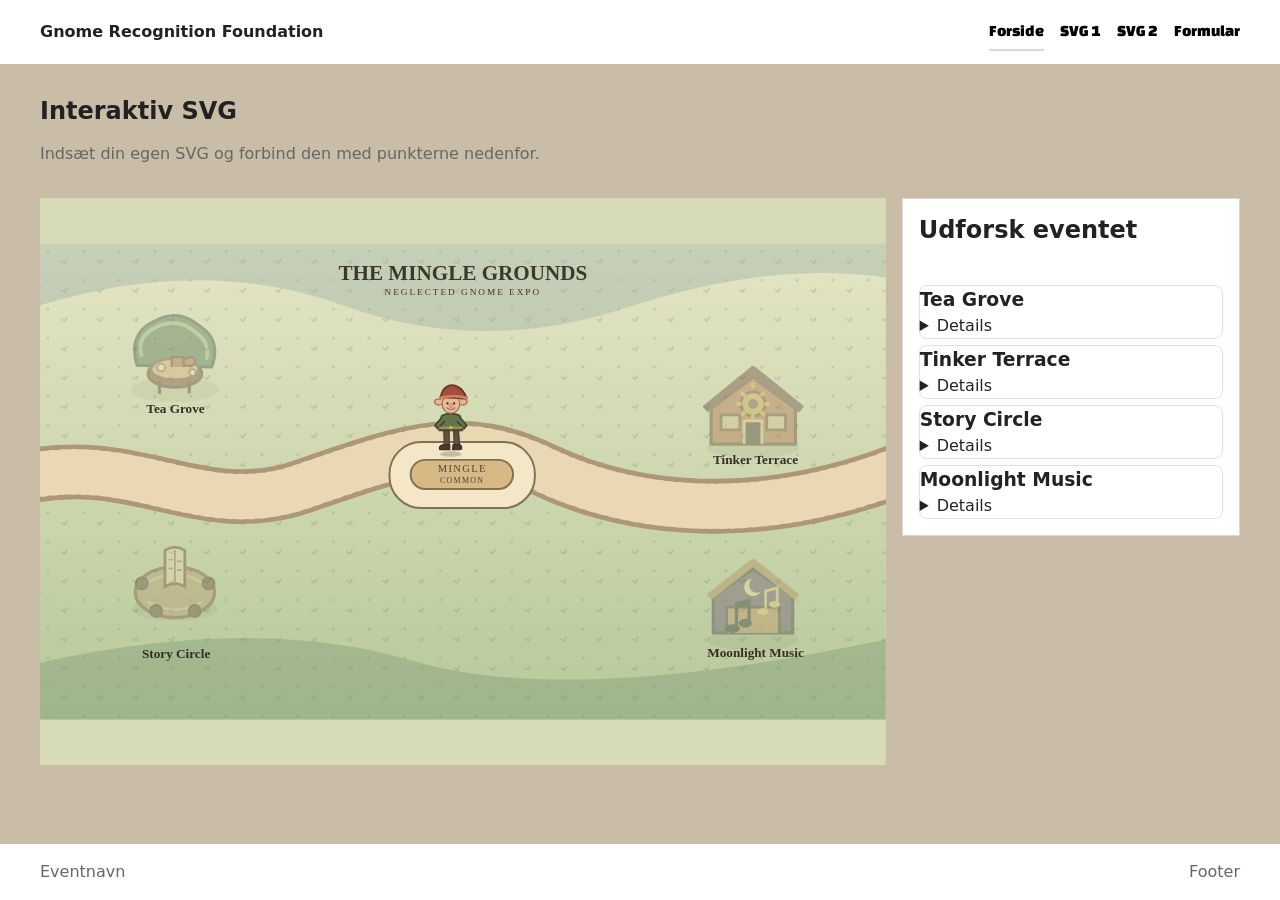
<file: svg.html>
<!doctype html>
<html lang="da">
  <head>
    <meta charset="UTF-8" />
    <meta name="viewport" content="width=device-width, initial-scale=1.0" />
    <title>Interaktiv SVG | Eventnavn</title>
    <link rel="stylesheet" href="./css/starter.css" />
    <link rel="stylesheet" href="./css/style.css" />
    <link rel="stylesheet" href="./css/mystyle.css" />
  </head>

  <body>
    <header class="site-header">
      <div class="header-content">
        <a class="site-logo" href="./">Gnome Recognition Foundation</a>
        <nav class="site-nav">
          <button>Menu</button>
          <ul class="menu" id="menu" popover>
            <li><a href="./" aria-current="page">Forside</a></li>
            <li><a href="./svg.html">SVG 1</a></li>
            <li><a href="./svg2.html">SVG 2</a></li>
            <li><a href="./form.html">Formular</a></li>
          </ul>
        </nav>
      </div>
    </header>

    <main>
      <section class="svg-page">
        <header class="svg-intro">
          <h1>Interaktiv SVG</h1>
          <p>Indsæt din egen SVG og forbind den med punkterne nedenfor.</p>
        </header>

        <section class="svg-layout">
          <div class="mingle-svg">
            <div class="map-wrapper">
              <svg class="mingle-map" viewBox="0 0 1536 1030.48">
                <use href="./img/mingle-simple.svg#background"></use>
                <use class="location-tea semi-transparent" href="./img/mingle.svg#tea-grove" x="150" y="200" width="190" height="184" />
                <use class="location-tinker semi-transparent" href="./img/mingle.svg#tinker-terrace" x="1200" y="300" width="190" height="184" />
                <use class="location-story semi-transparent" href="./img/mingle.svg#story-circle" x="150" y="600" width="190" height="184" />
                <use class="location-moonlight semi-transparent" href="./img/mingle.svg#moonlight-music" x="1200" y="650" width="190" height="184" />
                <use class="gnome" href="./img/gnome-redrawn.svg#gnome"></use>
              </svg>
            </div>
          </div>

          <article class="panel">
            <h2>Udforsk eventet</h2>
            <div class="accordion">
              <!-- TODO: Lav om til details/summary -->
              <summary class="accordion-item">
                <h3>Tea Grove</h3>
                <details id="details-first" name="accordion-info">
                  <p>Beskriv første område, aktivitet eller del af dit event.</p>
                </details>
              </summary>
              <summary class="accordion-item">
                <h3>Tinker Terrace</h3>
                <details id="details-second" name="accordion-info">
                  <p>Beskriv andet område, aktivitet eller del af dit event.</p>
                </details>
              </summary>
              <summary class="accordion-item">
                <h3>Story Circle</h3>
                <details id="details-third" name="accordion-info">
                  <p>Beskriv tredje område, aktivitet eller del af dit event.</p>
                </details>
              </summary>
              <summary class="accordion-item">
                <h3>Moonlight Music</h3>
                <details id="details-fourth" name="accordion-info">
                  <p>Beskriv fjerde område, aktivitet eller del af dit event.</p>
                </details>
              </summary>
            </div>
          </article>
        </section>
      </section>
    </main>

    <footer class="site-footer">
      <div class="footer-content">
        <p>Eventnavn</p>
        <p>Footer</p>
      </div>
    </footer>
    <script src="./js/script.js"></script>
  </body>
</html>
</file>
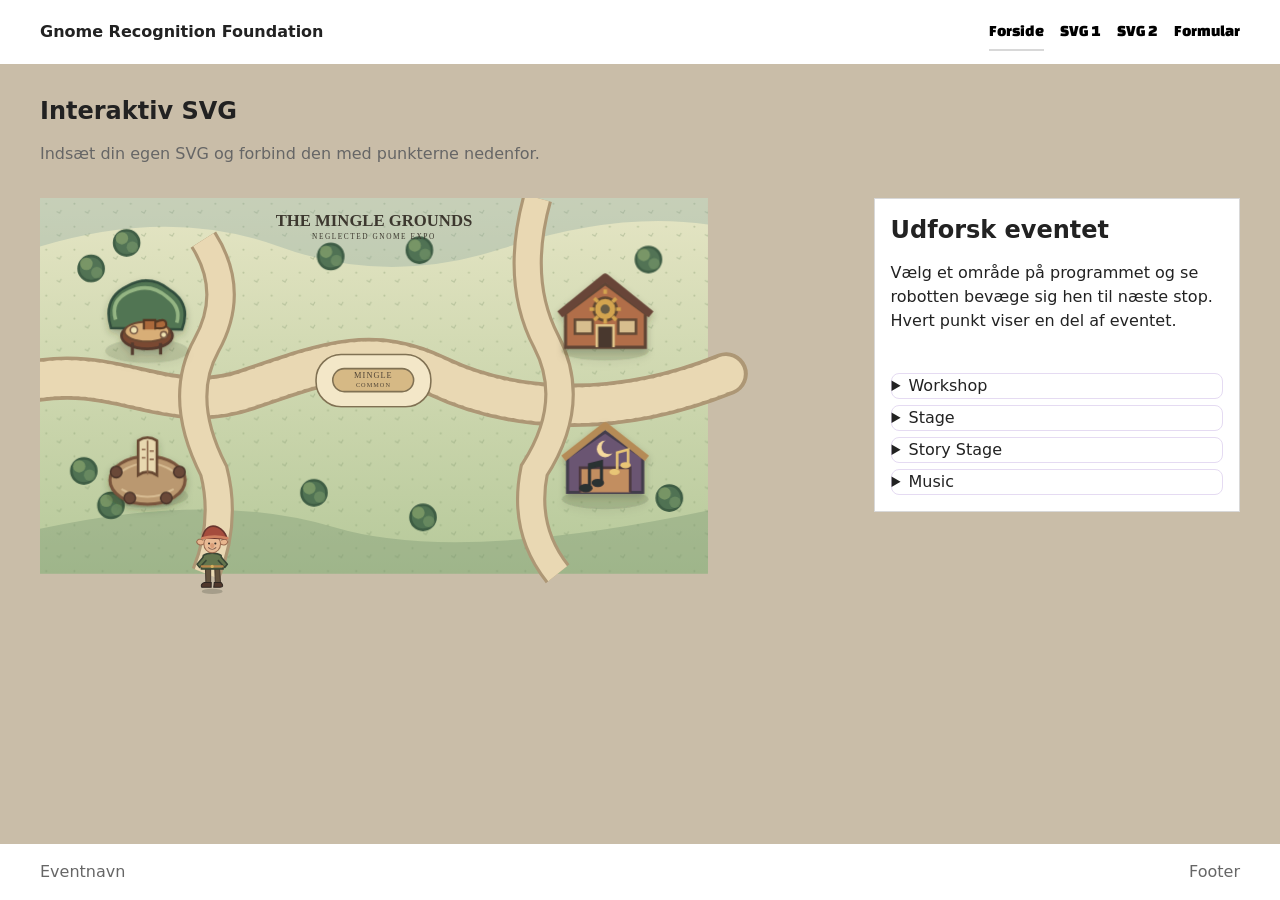
<file: svg2.html>
<!doctype html>
<html lang="da">
  <head>
    <meta charset="UTF-8" />
    <meta name="viewport" content="width=device-width, initial-scale=1.0" />
    <title>Interaktiv SVG | Eventnavn</title>
    <link rel="stylesheet" href="./css/starter.css" />
    <link rel="stylesheet" href="./css/style.css" />
    <link rel="stylesheet" href="./css/mystyle2.css" />
  </head>

  <body>
    <header class="site-header">
      <div class="header-content">
        <a class="site-logo" href="./">Gnome Recognition Foundation</a>
        <nav class="site-nav">
          <button>Menu</button>
          <ul class="menu" id="menu" popover>
            <li><a href="./" aria-current="page">Forside</a></li>
            <li><a href="./svg.html">SVG 1</a></li>
            <li><a href="./svg2.html">SVG 2</a></li>
            <li><a href="./form.html">Formular</a></li>
          </ul>
        </nav>
      </div>
    </header>

    <main>
      <section class="svg-page">
        <header class="svg-intro">
          <h1>Interaktiv SVG</h1>
          <p>Indsæt din egen SVG og forbind den med punkterne nedenfor.</p>
        </header>

        <article class="svg-layout">
          <div class="mingle-svg">
            <svg class="event-map" viewBox="0 0 1536 1030.48">
              <use href="../img/mingle.svg#background"></use>
              <use class="gnome" href="../img/gnome-redrawn.svg#gnome"></use>
            </svg>
          </div>

          <div class="panel">
            <h2>Udforsk eventet</h2>
            <p>Vælg et område på programmet og se robotten bevæge sig hen til næste stop. Hvert punkt viser en del af eventet.</p>
            <div class="accordion">
              <details class="accordion-item" name="accordion" data-position="first" id="details-first">
                <summary>Workshop</summary>
                <div>Start her, hent dit pass og få overblik over dagens program. Her møder du også de andre deltagere, før oplæggene begynder.</div>
              </details>
              <details class="accordion-item" name="accordion" data-position="second" id="details-second">
                <summary>Stage</summary>
                <div>På scenen deler oplægsholdere cases, idéer og metoder fra arbejdet med digitale produkter, design og nye teknologier.</div>
              </details>
              <details class="accordion-item" name="accordion" data-position="third" id="details-third">
                <summary>Story Stage</summary>
                <div>I Code Lab kan du prøve teknikkerne selv. Tag din computer med, eksperimentér med CSS og byg videre på dagens eksempler.</div>
              </details>
              <details class="accordion-item" name="accordion" data-position="fourth" id="details-fourth">
                <summary>Music</summary>
                <div>I Code Lab kan du prøve teknikkerne selv. Tag din computer med, eksperimentér med CSS og byg videre på dagens eksempler.</div>
              </details>
            </div>
          </div>
        </article>
      </section>
    </main>

    <footer class="site-footer">
      <div class="footer-content">
        <p>Eventnavn</p>
        <p>Footer</p>
      </div>
    </footer>
    <script src="./js/script2.js"></script>
  </body>
</html>
</file>
<file: css/starter.css>
*,
::before,
::after {
  box-sizing: border-box;
  margin: 0;
  padding: 0;
}

html {
  interpolate-size: allow-keywords;
  font-family: system-ui, sans-serif;
  line-height: 1.5;
  -webkit-font-smoothing: antialiased;
}

h1,
h2 {
  line-height: 1.25;
}

p,
li {
  text-wrap: pretty;
}

img,
svg {
  display: block;
  width: 100%;
  height: auto;
}

label {
  display: block;
}

input,
button,
textarea,
select {
  font: inherit;
  color: inherit;
  background-color: transparent;
  font-size: max(1em, 16px);
  padding: 0;
  margin: 0;
}

input:where([type="checkbox"], [type="radio"]) {
  width: 1em;
  height: 1em;
}

textarea {
  resize: none;
  min-height: 4lh;
}

legend {
  padding: 0;
}

select,
::picker(select) {
  appearance: base-select;
}

[popover] {
  margin: revert;
}

dialog {
  overscroll-behavior: none;

  &::backdrop {
    overflow: hidden;
    overscroll-behavior: contain;
  }
}

.visually-hidden {
  position: absolute;
  width: 1px;
  height: 1px;
  overflow: hidden;
  white-space: nowrap;
  clip-path: inset(100%);
}
</file>
<file: css/style.css>
/* Variabler */
html {
  --color-page: #c9bda8;
  --color-surface: #fff;
  --color-text: #222;
  --color-muted: #666;
  --color-border: #d8d8d8;
  --space-05: 0.5rem;
  --space-1: 1rem;
  --space-2: 2rem;
  --space-3: 3rem;

  background: var(--color-page);
  color: var(--color-text);
}

/* Globalt layout */
body {
  margin: 0;
  min-height: 100svh;
  display: grid;
  grid-template-rows: auto 1fr auto;
  grid-template-columns: minmax(1rlh, 1fr) minmax(0, 75rem) minmax(1rlh, 1fr);
}

h1,
h2,
h3,
p {
  margin: 0;
}

main {
  display: grid;
  grid-template-columns: inherit;
  grid-column: 1 / -1;
  align-content: start;
}

main > * {
  grid-column: 2;
  padding-block: var(--space-2);
}

.svg-page {
  display: grid;
  gap: var(--space-2);
}

.svg-intro {
  display: grid;
  gap: var(--space-1);
  max-width: 60ch;
}

.svg-intro p {
  color: var(--color-muted);
}

.svg-layout {
  display: grid;
  gap: var(--space-2);
  align-items: start;
  @media (width > 800px) {
    grid-template-columns: 1fr min(40%, 36ch);
  }
}

.form-page {
  display: grid;
  gap: var(--space-2);
  @media (width > 600px) {
    grid-template-columns: min(40%, 50ch) 1fr;
  }
}

.form-intro {
  display: grid;
  gap: var(--space-1);
  align-content: start;
  max-width: 60ch;
}

.form-intro p {
  color: var(--color-muted);
}

.opsamling-page {
  display: grid;
  gap: var(--space-2);
  align-items: start;

  @media (width > 800px) {
    grid-template-columns: minmax(0, 44ch) minmax(20rem, 1fr);
  }
}

.opsamling-intro {
  display: grid;
  gap: var(--space-1);
  max-width: 60ch;
}

.opsamling-intro p {
  color: var(--color-muted);
}

.error-page {
  display: grid;
  gap: var(--space-1);
  max-width: 60ch;
}

.error-page p {
  color: var(--color-muted);
}

/* Header og footer */
.site-header,
.site-footer {
  grid-column: 1 / -1;

  display: grid;
  grid-template-columns: inherit;
  background: var(--color-surface);
}

.header-content,
.footer-content {
  grid-column: 2;
}

.header-content {
  min-height: 4rem;
  display: flex;
  justify-content: space-between;
  align-items: center;
  gap: var(--space-1);
}

.site-logo {
  color: inherit;
  font-weight: 700;
  text-decoration: none;
}

.footer-content {
  padding-block: var(--space-1);
  display: flex;
  flex-wrap: wrap;
  justify-content: space-between;
  gap: var(--space-1);
  color: var(--color-muted);
}

/* Navigation */
[popover] {
  margin: 0;
  padding: 0;
  border: none;
  background: transparent;
}

.site-nav button {
  padding: 0.4rem 0.7rem;
  border: 1px solid var(--color-border);
  background: var(--color-surface);
  @media (width > 600px) {
    display: none;
  }
}

.menu {
  margin: 0;
  padding: var(--space-1);
  list-style: none;
  background: var(--color-surface);
  border: 1px solid var(--color-border);
  @media (width > 600px) {
    display: flex;
    gap: var(--space-1);
    padding: 0;
    border: none;
    background: none;
    position: static;
  }
}

.menu a {
  display: block;
  padding: 0.4rem 0;
  color: inherit;
  text-decoration: none;
  border-bottom: 2px solid #0000;
}

.menu a[aria-current="page"] {
  border-bottom-color: var(--color-border);
}

/* Flader */
.panel,
.svg-placeholder,
.form-placeholder,
.opsamling-placeholder {
  background: var(--color-surface);
  border: 1px solid var(--color-border);
}

.panel {
  padding: var(--space-1);
  display: grid;
  gap: var(--space-1);
}

.svg-placeholder,
.opsamling-placeholder {
  min-height: -webkit-fill-available;
  min-height: stretch;
}

.form-placeholder {
  min-height: -webkit-fill-available;
  min-height: stretch;
  padding: var(--space-1);
}

/* Details */
.accordion {
  display: grid;
  gap: var(--space-05);
}

.accordion-item {
  border: 1px solid var(--color-border);
  background: var(--color-surface);
}

.accordion-item p {
  padding: 0 var(--space-1) var(--space-1);
  color: var(--color-muted);
}

/* Knap/link */
.button {
  justify-self: start;
  display: inline-block;
  padding: 0.5rem 0.8rem;
  border: 1px solid var(--color-border);
  background: var(--color-surface);
  color: inherit;
  text-decoration: none;
}
</file>
<file: css/mystyle.css>
@font-face {
  font-family: iso;
  src: url(../fonts/Isometra-Regular.ttf);
}
@font-face {
  font-family: cha;
  src: url(../fonts/ChangaOne-Regular.ttf);
}
@font-face {
  font-family: rub;
  src: url(../fonts/Rubik-VariableFont_wght.ttf);
}

@keyframes parallax {
  from {
    object-position: center;
  }
  to {
    object-position: top;
  }
}

.site-nav {
  a {
    font-family: cha;
    font-weight: 100;
  }
}
.section-type {
  position: relative;
  font-family: rub;
  background-color: rgb(67, 65, 65);
  color: #e1dfdf;
  line-height: 1.2rem;
  width: max-content;
  height: min-content;
  padding: 0 2.5rem 0.05rem 1.2rem;
  margin-bottom: 0.5rem;
  &::before {
    content: "";
    position: absolute;
    left: -10px;
    top: -25%;
    width: 20px;
    height: 20px;
    border-radius: 35%;
    background: var(--color-page);
  }
  &::after {
    content: "";
    position: absolute;
    right: -10px;
    top: 25%;
    width: 20px;
    height: 20px;
    border-radius: 35%;
    background: var(--color-page);
  }
}
.btn {
  display: inline-block;
  padding: 5px;
  background-color: rgb(135, 46, 46);
  color: rgb(239, 240, 240);
  text-decoration: none;
  margin: 0 1rem 0 0;
  font: inherit;
  font-family: cha;
  height: max-content;
}
.hero {
  display: grid;
  grid-template-columns: 1fr 2fr;
  gap: 2rem;
  & > img {
    grid-area: 1/2;
    height: 100%;
    object-fit: cover;
  }
  & > div {
    height: 100%;
    display: grid;
    grid-template-rows: 1lh min-content min-content;
    row-gap: 1rem;
    grid-area: 1/1;

    h1 {
      font-family: iso;
    }
    p {
      font-family: rub;
    }
    .header-cta-container {
      margin-top: 1rem;
      display: flex;
      align-items: flex-end;
    }
  }
}
.stat-banner {
  grid-template-columns: inherit;
  grid-column: 1/-1;
  width: 100%;
  .stat-headline {
    font-size: 1.2rem;
    font-family: iso;
  }

  .banner-item-container {
    display: flex;
    justify-content: space-around;
  }
  .banner-item {
    p {
      font-family: rub;
      font-size: 0.85rem;
    }
  }
  :is(.stat-headline, p) {
    text-align: center;
  }
}
.cards-container {
  display: grid;
  grid-template-columns: repeat(3, 1fr);
  gap: 1rem;
  h2 {
    font-family: iso;
    font-size: 1rem;
    min-height: 2lh;
    display: flex;
    align-items: flex-end;
    margin: 0.5rem 0;
  }
  .card {
    display: flex;
    flex-direction: column;
    justify-content: space-between;
    border: 1px solid #ccc;
    border-radius: 10px;
    padding: 0.5rem 1rem;

    .card-content {
      .card-img {
        width: 100%;
        aspect-ratio: 1/0.6;
        img {
          height: 100%;
          object-fit: cover;
          animation: parallax linear both;
          animation-timeline: view();
        }
      }
    }
    p {
      font-size: 0.8rem;
    }
    div:has(button) {
      display: flex;
      justify-content: center;
    }
    button {
      justify-self: center;
      margin-top: 0.5rem;
      appearance: none;
      border: none;
      padding: 5px;
      cursor: pointer;
    }
  }
}
.card-detail {
  background-color: var(--color-surface);
  width: clamp(200px, 50vw, 500px);
  max-height: 90dvh;
  overflow-y: auto;
  margin: auto;
  border-radius: 10px;
  padding: 0 1rem 1.5rem 1rem;
  border: 1px solid #ccc;
  box-shadow: 3px 3px 3px rgba(0, 0, 0, 0.5);
  .datetime {
    color: #928d8d;
  }
  .tags {
    border-top: 1px solid #ccc;
    border-bottom: 1px solid #ccc;
  }
  .admission {
    background-color: rgb(213, 213, 213);
    padding: 1px 4px;
  }
  h2 {
    line-height: 1;
  }
  h3 {
    font-family: iso;
    font-size: 0.8rem;
  }
  div:first-of-type {
    display: grid;
    grid-template-columns: 2fr 1fr;
    gap: 0.1rem 1rem;
    margin-bottom: 1rem;
    p {
      grid-column: 1;
    }
    p:last-of-type {
      grid-row: 3;
      grid-column: 1/-1;
    }
    img {
      grid-row: 1 / span 2;
      grid-column: 2;
      margin-top: 1rem;
    }
  }
  p,
  li {
    font-size: 0.8rem;
    font-family: rub;
    margin: 0.4rem 0;
  }
  p::first-letter {
    font-weight: 500;
  }
  ul {
    list-style: none;
  }
}
#activity-details-1 {
  li::before {
    content: "\26CF ";
    padding-right: 0.5rem;
  }
}
#activity-details-2 {
  li::before {
    content: "\1F3B5 ";
    padding-right: 0.5rem;
  }
}
#activity-details-3 {
  li::before {
    content: "\269C ";
    color: rgb(255, 102, 0);
    padding-right: 0.5rem;
  }
}

/* SVG */
.svg-layout {
  display: grid;
  grid-template-columns: 5fr 2fr;
  gap: 1rem;
}
.gnome {
  transform: translate(45%, 30%);
  transition: transform 1.5s ease-in-out;
}

.accordion {
  display: grid;
  gap: 0.25rlh;
  margin-top: 1rlh;
}

.accordion-item {
  background: #fff;
  border-radius: 8px;
  border: 1px solid #e5dbf2;
  transition: border, background;
  transition-duration: 0.3s;

  &:open {
    border-color: #784fcf;
    background: oklch(0.985 0.012 300);
  }

  summary {
    cursor: pointer;
    padding: 0.75lh;
    display: flex;
    justify-content: space-between;
    gap: 0.5rlh;
    font-weight: 600;
    transition: 0.3s;

    &::marker {
      content: none;
    }

    &:after {
      /*content: "+";*/
      content: var(--arrow-down);
      width: 1rem;
      height: 1rem;
      transition: 0.3s;
    }

    .accordion-item:open & {
      padding-block-end: 0.5rlh;
      color: oklch(0.4 0.2 300);
    }

    .accordion-item:open &::after {
      /*content: "–";*/
      rotate: 180deg;
    }
  }

  > div {
    padding-bottom: 1rlh;
    padding-inline: 0.75lh;
  }
}

:is(.location-tea, .location-tinker, .location-story, .location-moonlight) {
  transition:
    filter 0.6s ease,
    opacity 0.6s ease;
}
.semi-transparent {
  opacity: 0.4;
}
.bright {
  filter: brightness(200%);
}

/* De fire lokationer */
.spot1 {
  transform: translate(17%, 20%);
}
.spot2 {
  transform: translate(75%, 30%);
}
.spot3 {
  transform: translate(17%, 60%);
}
.spot4 {
  transform: translate(75%, 63%);
}
</file>
<file: css/mystyle2.css>
@font-face {
  font-family: iso;
  src: url(../fonts/Isometra-Regular.ttf);
}
@font-face {
  font-family: cha;
  src: url(../fonts/ChangaOne-Regular.ttf);
}
@font-face {
  font-family: rub;
  src: url(../fonts/Rubik-VariableFont_wght.ttf);
}

.site-nav {
  a {
    font-family: cha;
    font-weight: 100;
  }
}
.section-type {
  position: relative;
  font-family: rub;
  background-color: rgb(67, 65, 65);
  color: #e1dfdf;
  line-height: 1.2rem;
  width: max-content;
  height: min-content;
  padding: 0 2.5rem 0.05rem 1.2rem;
  margin-bottom: 0.5rem;
  &::before {
    content: "";
    position: absolute;
    left: -10px;
    top: -25%;
    width: 20px;
    height: 20px;
    border-radius: 35%;
    background: var(--color-page);
  }
  &::after {
    content: "";
    position: absolute;
    right: -10px;
    top: 25%;
    width: 20px;
    height: 20px;
    border-radius: 35%;
    background: var(--color-page);
  }
}
.btn {
  display: inline-block;
  padding: 5px;
  background-color: rgb(135, 46, 46);
  color: rgb(239, 240, 240);
  text-decoration: none;
  margin: 0 1rem 0 0;
  font: inherit;
  font-family: cha;
  height: max-content;
}

/* SVG */
/* SVG-side */
.gnome {
  transition: 1.6s;
  transform-origin: center;
  /* transition-timing-function: linear(0, 0.013 1%, 0.051 2.2%, 0.404 9.8%, 0.51 12.6%, 0.602 15.5%, 0.683 18.7%, 0.754 22.2%, 0.813 26%, 0.861 30.2%, 0.9 34.8%, 0.931 40%, 0.972 52.7%, 0.992 70.2%, 1); */
  transition-timing-function: ease-out;
  /*translate: var(--x, 69%) var(--y, 53%);*/
  offset-path: path("M 330 746 C 355 672 361 636 310 585 C 326 537 237 463 303 277 C 338 335 301 380 314 417 C 461 350 569 335 674 329 C 819 335 911 406 987 424 C 987 411 946 322 993 255 C 948 324 995 387 974 428 C 935 488 944 562 976 615");
  offset-distance: var(--progress, 0%);
  transform-box: fill-box;
  offset-rotate: 0deg;
  translate: 0 -40%;

  .event-map:not([data-position]) & {
    transition-duration: 8s;
  }
}

/* .program-wrapper {
  display: grid;
  gap: 1rlh;
} */

/* .program-map {
  display: grid;
  border-radius: 12px;
  overflow: clip;
  box-shadow:
    0px 0.5px 0.6px hsl(0 0% 0% / 0.06),
    0px 1.8px 2.3px -0.5px hsl(0 0% 0% / 0.07),
    0px 4.2px 5.3px -1.1px hsl(0 0% 0% / 0.09),
    0px 9.7px 12.1px -1.6px hsl(0 0% 0% / 0.1);
  background: oklch(0.98 0.01 0);
  outline: 1px solid oklch(0.8 0.03 0);
  gap: 1px;
  rule: 1px solid oklch(0.8 0.03 0);

  @media (width > 600px) {
    grid: auto / 1fr min(40%, 36ch);
  }
} */

.accordion {
  display: grid;
  gap: 0.25rlh;
  margin-top: 1rlh;
}

.accordion-item {
  background: #fff;
  border-radius: 8px;
  border: 1px solid #e5dbf2;
  transition: border, background;
  transition-duration: 0.3s;

  &:open {
    border-color: #784fcf;
    background: oklch(0.985 0.012 300);
  }

  summary {
    cursor: pointer;
    padding: 0.75lh;
    display: flex;
    justify-content: space-between;
    gap: 0.5rlh;
    font-weight: 600;
    transition: 0.3s;

    &::marker {
      content: none;
    }

    &:after {
      /*content: "+";*/
      content: var(--arrow-down);
      width: 1rem;
      height: 1rem;
      transition: 0.3s;
    }

    .accordion-item:open & {
      padding-block-end: 0.5rlh;
      color: oklch(0.4 0.2 300);
    }

    .accordion-item:open &::after {
      /*content: "–";*/
      rotate: 180deg;
    }
  }

  > div {
    padding-bottom: 1rlh;
    padding-inline: 0.75lh;
  }
}

.event-map[data-position="first"] {
  /* --x: 0%;
  --y: 0%; */
  --progress: 9%;
}

.event-map[data-position="second"] {
  /* --x: 0%;
  --y: 0%; */
  --progress: 26%;
}

.event-map[data-position="third"] {
  /* --x: 0%;
  --y: 0%; */
  --progress: 79%;
}
.event-map[data-position="fourth"] {
  /* --x: 0%;
  --y: 0%; */
  --progress: 100%;
}

.accordion-item {
  interpolate-size: allow-keywords;

  &::details-content {
    block-size: 0;
    overflow: clip;
    transition: 0.3s allow-discrete;
  }

  &:open::details-content {
    block-size: auto;
  }
}

.accordion {
  display: grid;
  gap: 0.25rlh;
  margin-top: 1rlh;
}

.accordion-item {
  background: #fff;
  border-radius: 8px;
  border: 1px solid #e5dbf2;
  transition: border, background;
  transition-duration: 0.3s;

  &:open {
    border-color: #784fcf;
    background: oklch(0.985 0.012 300);
  }

  summary {
    cursor: pointer;
    padding: 0.75lh;
    display: flex;
    justify-content: space-between;
    gap: 0.5rlh;
    font-weight: 600;
    transition: 0.3s;

    &::marker {
      content: none;
    }

    &:after {
      content: "+";
      content: var(--arrow-down);
      width: 1rem;
      height: 1rem;
      transition: 0.3s;
    }

    .accordion-item:open & {
      padding-block-end: 0.5rlh;
      color: oklch(0.4 0.2 300);
    }

    .accordion-item:open &::after {
      content: "–";
      rotate: 180deg;
    }
  }

  > div {
    padding-bottom: 1rlh;
    padding-inline: 0.75lh;
  }
}
</file>
